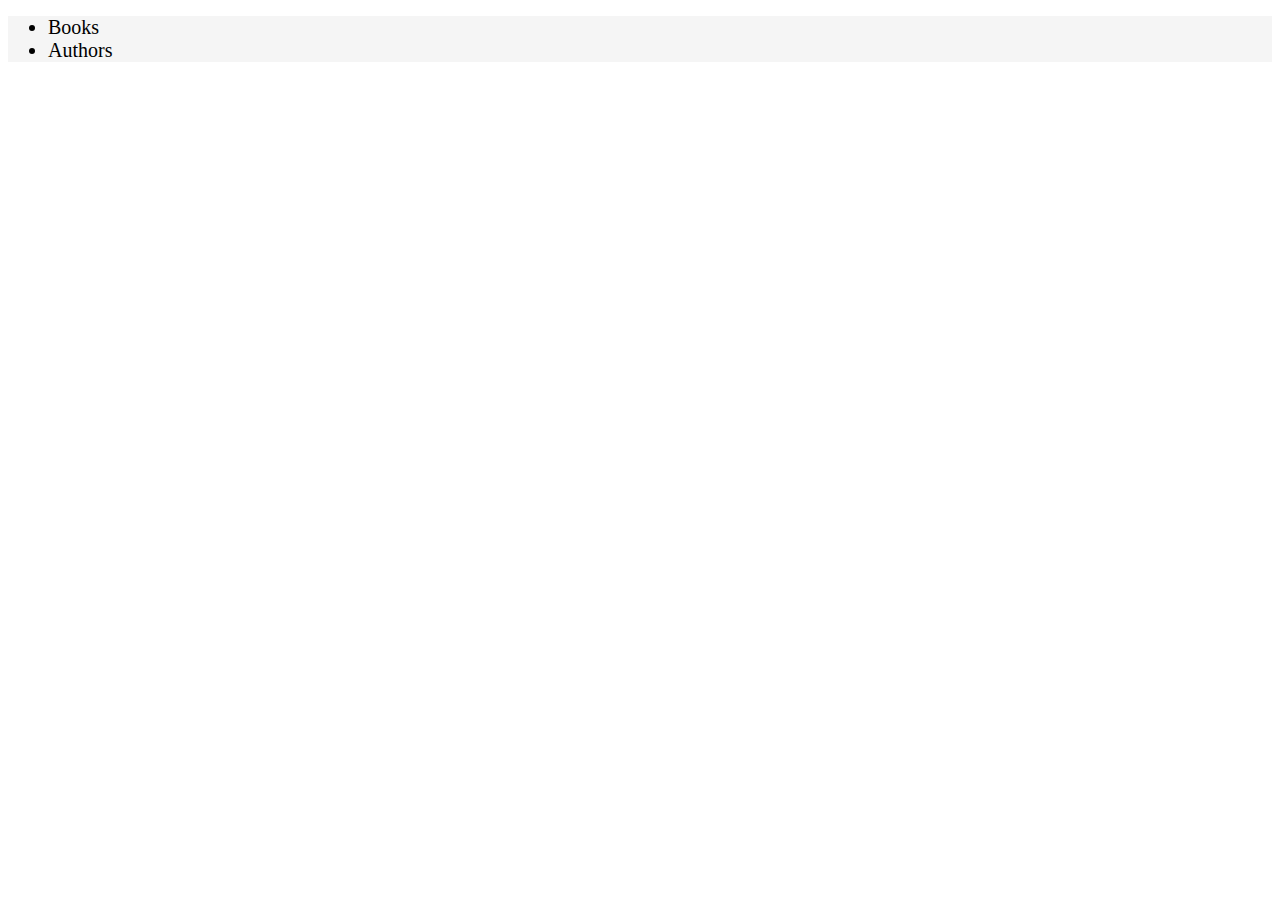
<file: S2/index.html>
<!DOCTYPE html>
<html lang="en">
<head>
    <meta charset="UTF-8">
    <meta name="viewport" content="width=device-width, initial-scale=1.0">
    <link rel="stylesheet" href="Style.css">
    <title>css ninja</title>
</head>
<body>
    <aside>
<nav class="nav">
    <ul>
        <li>Books</li>
        <li>Authors</li>
    </ul>
</nav>
  </aside>  
</body>
</html>
</file>
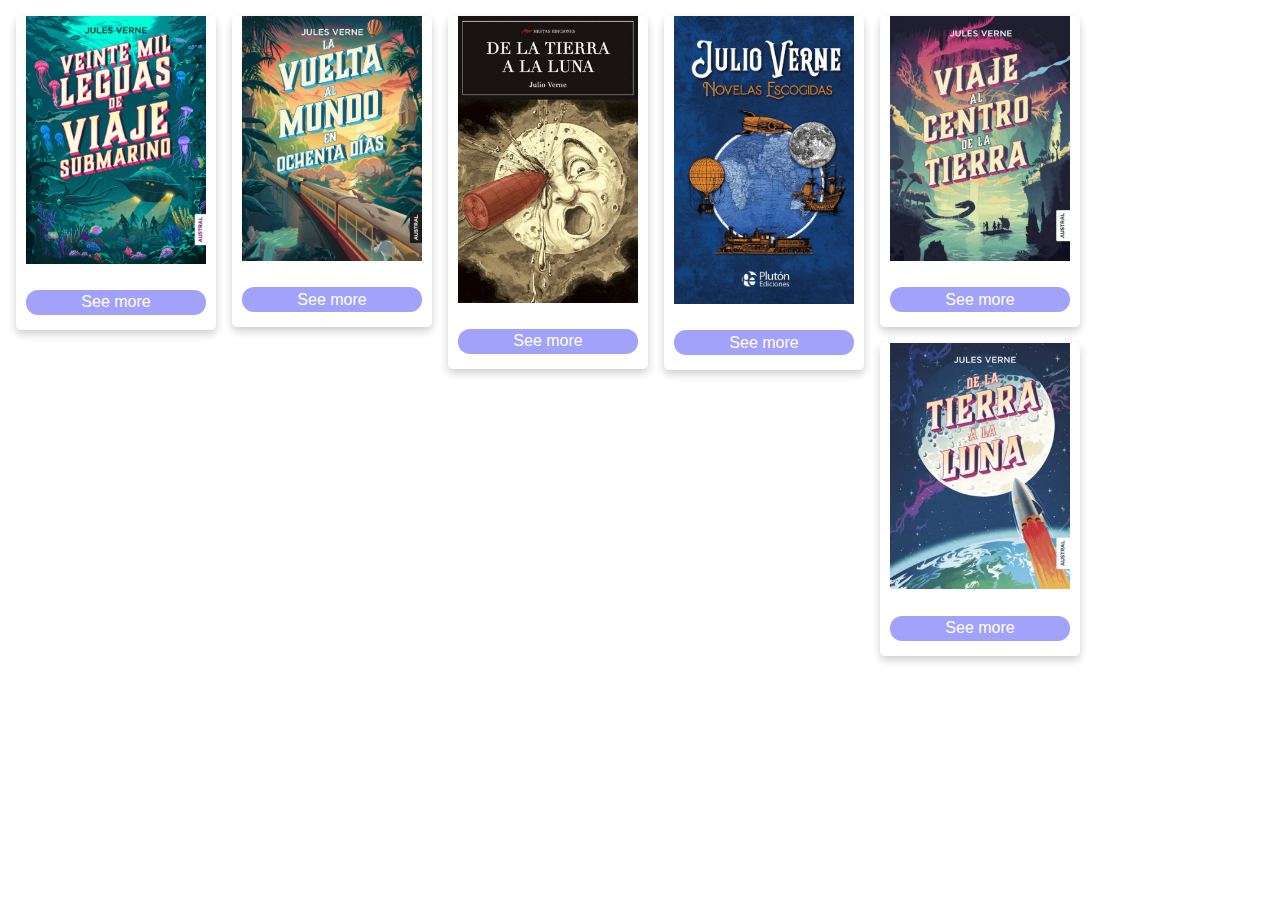
<file: portfolio-challenge/about.html>
<!DOCTYPE html>
<html lang="en">
<head>
    <meta charset="UTF-8">
    <meta name="viewport" content="width=device-width, initial-scale=1.0">
     <link rel="stylesheet" href="style.css">
    <title>Gallery</title>
</head>
<body>
    <section>

    <div class="gallery">
        <img src="./Img/1j.jpg">
        <h5></h3>
        <button>See more</button>
    </div>
    <div class="gallery">
        <img src="./Img/2j.webp">
        <h5></h3>
        <button>See more</button>
    </div>
    <div class="gallery">
        <img src="./Img/3j.GIF">
        <h5></h3>
        <button>See more</button>
    </div>
    <div class="gallery">
        <img src="./Img/4j.jpg">
        <h5></h3>
        <button>See more</button>
    </div>
    <div class="gallery">
        <img src="./Img/j5.webp">
        <h5></h3>
        <button>See more</button>
    </div>
    <div class="gallery">
        <img src="./Img/6j.webp">
        <h5></h3>
        <button>See more</button>
    </div>
   

    </section>
   
</body>
</html>
</file>
<file: S2/Style.css>
nav{
   
    background-color: whitesmoke;
   
}

nav li{
    font-size: 20px;
    align-items: center;
}
</file>
<file: portfolio-challenge/style.css>
*{
    background-color: rgb(255, 255, 255);
}

.header{
    position: sticky;
    background-color: rgb(235, 232, 238);
  
}

ul{
    list-style: none;
    margin: 0;
    padding: 0;
    background-color: rgb(255, 255, 255);
}

li {
    float: right;
    
}

li a{
    display: block;
    text-align: center;
    padding: 15px ;
    margin: 15px;
    text-decoration: none;

   
}


div.gallery{
    box-shadow: 0 4px 8px 0 rgba(0,0,0,0.2);
    margin: 8px;
    border-radius: 5px;
    float: left;
    width: 200px;
    text-align: center;
    
}

div.gallery img{
    width: 90%;
    height:auto;
}


button{
    background-color: rgb(162, 162, 250);
    border-radius: 12px;
    border:none;
    margin-bottom: 15px;
    font-size: 16px;
    color: white;
    width: 180px;
    height: 25px;
    
}
</file>
